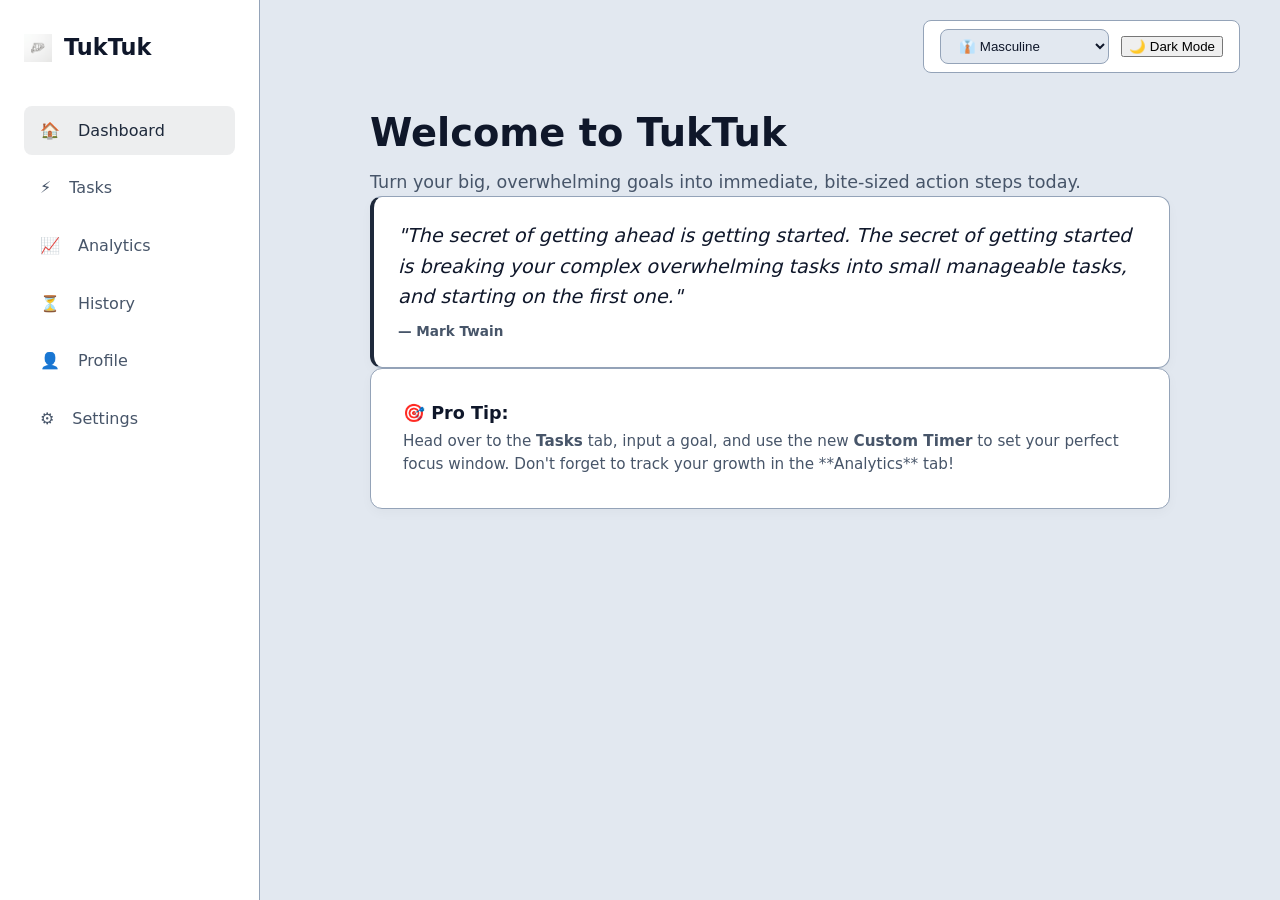
<file: index.html>
<!DOCTYPE html>
<html lang="en" data-color-mode="light" data-theme="default">

<head>
  <meta charset="UTF-8">
  <meta name="viewport" content="width=device-width, initial-scale=1.0">
  <title>TukTuk</title>
  <link rel="stylesheet" href="style.css">
  <link rel="shortcut icon" href="asset/logo.png" type="image/x-icon">
</head>

<body>

  <div id="mobile-top-bar">
    <button id="mobile-menu-trigger" class="btn" style="padding: 6px 12px; font-size: 0.9rem;">⚙️ Style</button>

    <div class="mobile-brand-center">
      <img src="asset/logo.png" alt="💡" style="height:22px;">
      <h1>TukTuk</h1>
    </div>
    <div style="width: 65px;"></div>

    <div id="mobile-style-dropdown" class="hidden-dropdown">
      <p
        style="margin: 0 0 6px 0; font-size: 0.8rem; font-weight: bold; color: var(--text-secondary); text-transform: uppercase;">
        Workspace</p>
      <div class="flex flex-col gap-xs">
        <select class="quick-switch-select theme-select-trigger" style="width: 100%; font-size: 0.85rem;">
          <option value="default">Neutral</option>
          <option value="masculine">Masculine</option>
          <option value="feminine">Feminine</option>
        </select>
        <button class="btn mode-toggle-trigger"
          style="width: 100%; justify-content: center; margin-top: 5px; font-size: 0.85rem;">🌙 Toggle Mode</button>

        <hr style="border: 0; border-top: 1px solid var(--border-color); margin: 8px 0;">
        <p
          style="margin: 0 0 6px 0; font-size: 0.8rem; font-weight: bold; color: var(--text-secondary); text-transform: uppercase;">
          Navigation</p>

        <button class="btn mobile-dropdown-nav-btn" data-view="view-profile"
          style="width: 100%; justify-content: flex-start; font-size: 0.85rem;">👤 Profile</button>
        <button class="btn mobile-dropdown-nav-btn" data-view="view-settings"
          style="width: 100%; justify-content: flex-start; font-size: 0.85rem; margin-top: 4px;">⚙️ Settings</button>
      </div>
    </div>
  </div>

  <div id="app-shell">
    <div id="global-header-target"></div>

    <div id="desktop-sidebar-target"></div>

    <main id="view-viewport-wrapper"></main>
  </div>

  <nav id="mobile-navigation-bar">
    <button class="mobile-nav-btn" data-view="view-dashboard">🏠<span>Home</span></button>
    <button class="mobile-nav-btn" data-view="view-tasks">⚡<span>Tasks</span></button>
    <button class="mobile-nav-btn" data-view="view-analytics">📈<span>Stats</span></button>
    <button class="mobile-nav-btn" data-view="view-history">⏳<span>History</span></button>
  </nav>

  <script src="JS/theme.js"></script>
  <script src="JS/app.js"></script>
</body>

</html>
</file>
<file: style.css>
:root {
  --font-sans: 'Inter', system-ui, -apple-system, sans-serif;
  --sidebar-width: 260px;
  --radius-md: 12px;
  --radius-sm: 8px;
  --card-shadow: 0 4px 12px rgba(0, 0, 0, 0.03);
}

/*  Default / Neutral Theme  */
html[data-theme="default"] {
  --bg-primary: #f1f5f9;
  --bg-secondary: #ffffff;
  --text-primary: #0f172a;
  --text-secondary: #475569;
  --border-color: #cbd5e1;
  --accent: #4f46e5;
  --accent-light: rgba(79, 70, 229, 0.08);
}
html[data-theme="default"][data-color-mode="dark"] {
  --bg-primary: #0f172a;
  --bg-secondary: #1e293b;
  --text-primary: #f8fafc;
  --text-secondary: #94a3b8;
  --border-color: #334155;
  --accent: #818cf8;
  --accent-light: rgba(129, 140, 248, 0.15);
}

/*  Masculine Theme */
html[data-theme="masculine"] {
  --bg-primary: #e2e8f0;
  --bg-secondary: #ffffff;
  --text-primary: #0f172a;
  --text-secondary: #475569;
  --border-color: #94a3b8;
  --accent: #1e293b;
  --accent-light: rgba(30, 41, 59, 0.08);
}
html[data-theme="masculine"][data-color-mode="dark"] {
  --bg-primary: #0b0f19;
  --bg-secondary: #111827;
  --text-primary: #f3f4f6;
  --text-secondary: #9ca3af;
  --border-color: #374151;
  --accent: #6b7280;
  --accent-light: rgba(107, 114, 128, 0.2);
}

/* Feminine Theme */
html[data-theme="feminine"] {
  --bg-primary: #ffe4e6;
  --bg-secondary: #ffffff;
  --text-primary: #4c0519;
  --text-secondary: #9f1239;
  --border-color: #fda4af;
  --accent: #db2777;
  --accent-light: rgba(219, 39, 119, 0.08);
}
html[data-theme="feminine"][data-color-mode="dark"] {
  --bg-primary: #2d222a;
  --bg-secondary: #3c2f39;
  --text-primary: #fbb6ce;
  --text-secondary: #e2e8f0;
  --border-color: #523b49;
  --accent: #f687b3;
  --accent-light: rgba(246, 135, 179, 0.2);
}

* {
  box-sizing: border-box;
}

body {
  margin: 0;
  font-family: var(--font-sans);
  background-color: var(--bg-primary);
  color: var(--text-primary);
  overflow-x: hidden;
  line-height: 1.6;
  transition: background-color 0.2s ease, color 0.2s ease, border-color 0.2s ease;
}

/*  laptop device*/
#app-shell {
  display: flex;
  min-height: 100vh;
  width: 100%;
  position: relative;
}

#view-viewport-wrapper {
  flex: 1;
  padding: 90px 40px 40px 40px;
  margin-left: var(--sidebar-width);
  min-width: 0;
  display: flex;
  flex-direction: column;
  align-items: center;
  justify-content: flex-start;
}

#view-viewport-wrapper > * {
  width: 100%;
  max-width: 860px;
  margin-left: auto !important;
  margin-right: auto !important;
  margin-bottom: 24px !important;
}

/* dekstop header */
.global-header {
  position: absolute;
  top: 20px;
  right: 40px;
  z-index: 1000;
  display: flex;
  gap: 12px;
  align-items: center;
  background: var(--bg-secondary);
  padding: 8px 16px;
  border-radius: var(--radius-sm);
  border: 1px solid var(--border-color);
}

/* sidebar */
.sidebar {
  width: var(--sidebar-width);
  background-color: var(--bg-secondary);
  border-right: 1px solid var(--border-color);
  height: 100vh;
  position: fixed;
  top: 0; left: 0;
  display: flex;
  flex-direction: column;
  padding: 30px 24px;
  z-index: 100;
}

.sidebar-brand { 
  display: flex; 
  align-items: center; 
  gap: 12px; 
  margin-bottom: 40px; 
  font-size: 1.4rem; 
  font-weight: 800;
  color: var(--text-primary);
}
.sidebar-brand img { height: 28px; width: auto; }

.sidebar-menu { 
  display: flex; 
  flex-direction: column; 
  gap: 8px; 
  list-style: none; 
  padding: 0; 
  margin: 0; 
  width: 100%;
}

.sidebar-link { 
  display: flex; 
  align-items: center; 
  gap: 14px; 
  padding: 12px 16px; 
  color: var(--text-secondary); 
  text-decoration: none; 
  border-radius: var(--radius-sm); 
  font-weight: 500;
  width: 100%;
}
.sidebar-link:hover, .sidebar-link.active { 
  background-color: var(--accent-light); 
  color: var(--accent); 
}

#mobile-navigation-bar, #mobile-top-bar { display: none; }

/* card component */
.card {
  background-color: var(--bg-secondary);
  border: 1px solid var(--border-color);
  border-radius: var(--radius-md);
  padding: 32px;
  box-shadow: var(--card-shadow);
  width: 100%;
}

h1, h2, h3, h4 {
  color: var(--text-primary);
  line-height: 1.4;
  margin-top: 0;
  margin-bottom: 12px;
}

p {
  color: var(--text-secondary);
  margin-bottom: 16px;
}

.btn {
  background-color: var(--bg-primary);
  color: var(--text-primary);
  border: 1px solid var(--border-color);
  padding: 10px 20px;
  border-radius: var(--radius-sm);
  font-weight: 600;
  cursor: pointer;
  display: inline-flex;
  align-items: center;
  gap: 8px;
}
.btn-accent { background-color: var(--accent); color: #ffffff; border: none; }
.quick-switch-select { background-color: var(--bg-primary); color: var(--text-primary); border: 1px solid var(--border-color); padding: 8px 14px; border-radius: var(--radius-sm); outline: none; }

/*  Weekly Chart */
.chart-wrapper {
  display: flex;
  align-items: flex-end;
  justify-content: space-between;
  height: 220px;
  padding: 24px 16px 8px 16px;
  border-bottom: 2px solid var(--border-color);
  background: var(--bg-primary);
  border-radius: var(--radius-sm);
  margin-top: 24px;
  gap: 16px;
}
.chart-column { display: flex; flex-direction: column; align-items: center; flex: 1; height: 100%; justify-content: flex-end; }
.chart-bar { width: 100%; max-width: 35px; border-radius: 6px 6px 0 0; background: var(--accent); min-height: 5px; }
.chart-bar.empty { background: var(--border-color) !important; opacity: 0.4; }
.chart-label { font-size: 0.85rem; margin-top: 8px; color: var(--text-secondary); font-weight: 600; }

/* Forms */
.form-group { display: flex; flex-direction: column; gap: 8px; margin-bottom: 20px; text-align: left; width: 100%; }
.form-control { width: 100%; padding: 12px 16px; border-radius: var(--radius-sm); border: 1px solid var(--border-color); background: var(--bg-primary); color: var(--text-primary); outline: none; }

/* mobile device */
@media (max-width: 768px) {
  .global-header, .sidebar, #desktop-sidebar-target { 
    display: none !important; 
  }

  #mobile-top-bar {
    display: flex !important;
    align-items: center;
    justify-content: space-between;
    background: var(--bg-secondary);
    padding: 0 16px;
    border-bottom: 1px solid var(--border-color);
    position: fixed;
    top: 0; left: 0; width: 100%; z-index: 4000;
    height: 56px;
  }

  .mobile-brand-center { display: flex; align-items: center; gap: 8px; }
  #mobile-top-bar h1 { font-size: 1.2rem; margin: 0; font-weight: 800; }

  .hidden-dropdown {
    display: none;
    position: absolute;
    top: 52px;
    left: 16px;
    background: var(--bg-secondary);
    border: 1px solid var(--border-color);
    border-radius: var(--radius-md);
    padding: 16px;
    box-shadow: 0 10px 25px rgba(0,0,0,0.15);
    z-index: 5000;
    width: 200px;
  }
  .hidden-dropdown.show { display: block !important; }

  /* viewport*/
  #view-viewport-wrapper {
    margin-left: 0 !important;
    margin-top: 56px !important;
    padding: 24px 16px 80px 16px !important;
    width: 100% !important;
    display: flex !important;
    flex-direction: column !important;
  }
  
  /* overflow protection */
  #view-viewport-wrapper > * {
    max-width: 100% !important;
    margin-bottom: 20px !important;
    word-wrap: break-word !important; 
  }

  .card { padding: 20px; }

  .chart-wrapper { height: 160px; gap: 8px; padding: 16px 8px 4px 8px; }
  .chart-bar { max-width: 24px; }
  .chart-label { font-size: 0.7rem; margin-top: 4px; }

  #mobile-navigation-bar {
    display: flex !important;
    position: fixed;
    bottom: 0; left: 0; width: 100%;
    background-color: var(--bg-secondary);
    border-top: 1px solid var(--border-color);
    z-index: 4000;
    padding: 6px 0;
    justify-content: space-around;
    height: 56px;
  }
  .mobile-nav-btn {
    flex: 1; background: none; border: none;
    color: var(--text-secondary); display: flex;
    flex-direction: column; align-items: center; font-size: 1.2rem; gap: 2px;
  }
  .mobile-nav-btn span { font-size: 0.7rem; font-weight: 600; }
  .mobile-nav-btn.active { color: var(--accent); }
}

/* Utilities */
.flex { display: flex; } .flex-col { flex-direction: column; }
.items-center { align-items: center; } .justify-center { justify-content: center; }
.justify-between { justify-content: space-between; } .hidden { display: none !important; }
.m-0 { margin: 0; } .pb-sm { padding-bottom: 0.5rem; } .gap-xs { gap: 6px; } .gap-sm { gap: 12px; }
.w-full { width: 100%; }
</file>
